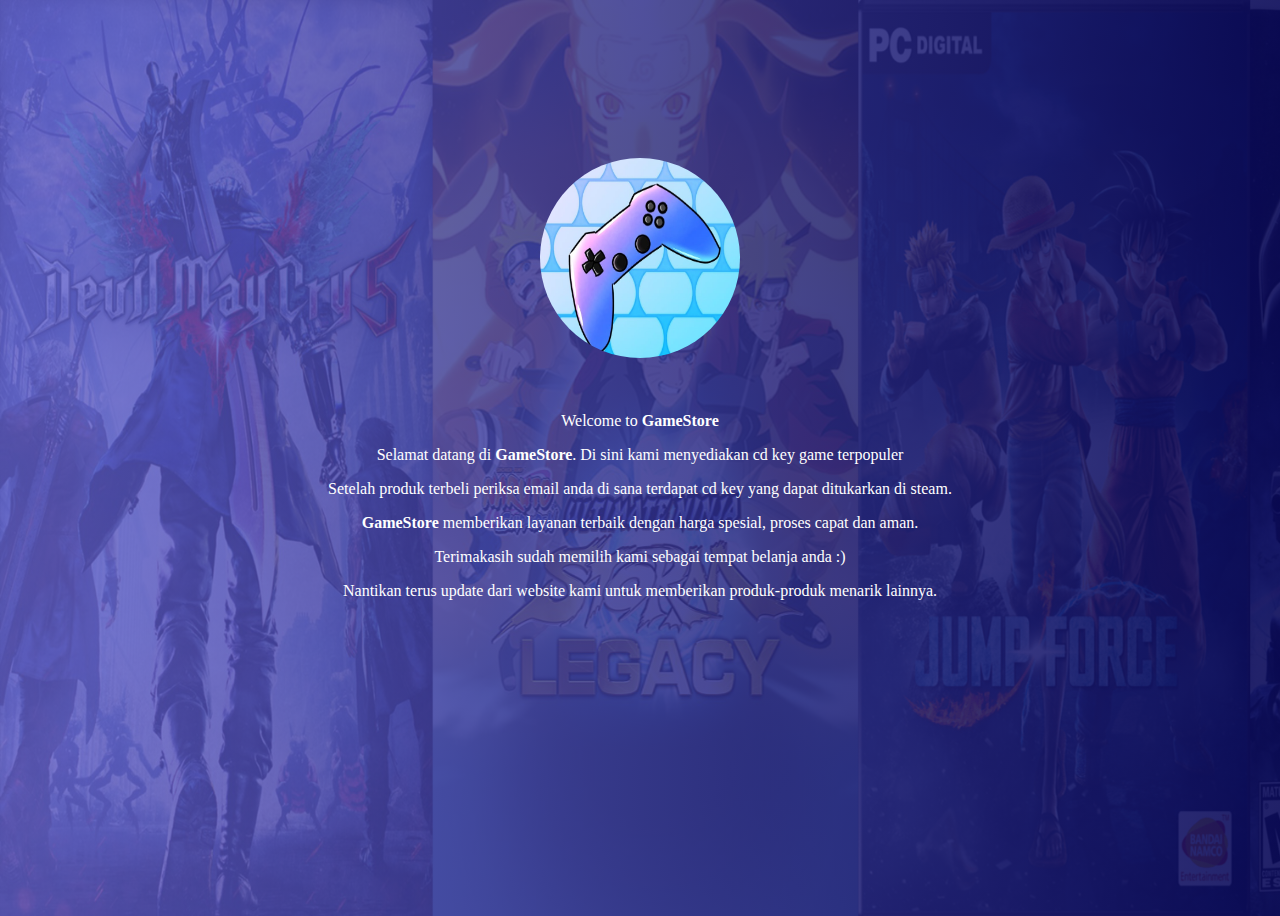
<file: uasweb3/index.html>
<!DOCTYPE html>
<html lang="en">
<head>
    <meta charset="UTF-8">
    <meta http-equiv="X-UA-Compatible" content="IE=edge">
    <meta name="viewport" content="width=device-width, initial-scale=1.0">
    <title>index</title>
    <link rel="stylesheet" href="index.css">
</head>
<body>
    <div class="logo"><a href="home.html" onclick="myFunction()"><img src="assets/logo.jpeg" alt=""></a></div>
    <div class="welcome">Welcome to <b>GameStore</b></div>
    <p>Selamat datang di <b>GameStore</b>.
        Di sini kami menyediakan cd key game terpopuler 
    </p>
    <p>Setelah produk terbeli periksa email anda di sana terdapat cd key yang dapat ditukarkan di steam.</p>
    <p><b>GameStore</b> memberikan layanan terbaik dengan harga spesial, proses capat dan aman.</p>
    <p>Terimakasih sudah memilih kami sebagai tempat belanja anda :)</p>
    <p>Nantikan terus update dari website kami untuk memberikan produk-produk menarik lainnya.</p>
    <script>
        function myFunction(){
            alert("Welcome To GameStore FROM GAMER TO GAMER :)")
        }
    </script>
</body>
</html>
</file>
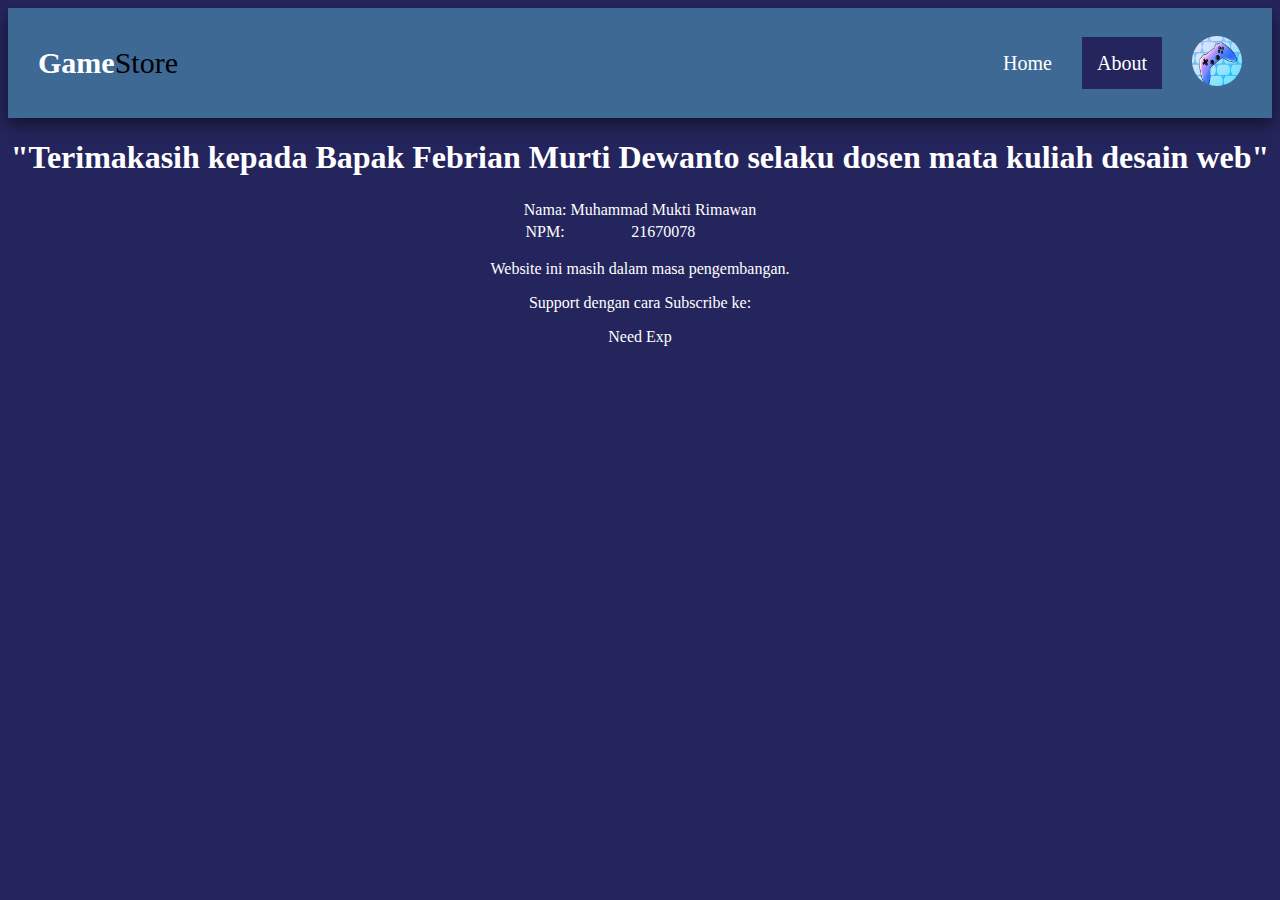
<file: uasweb3/About.html>
<!DOCTYPE html>
<html lang="en">
<head>
    <meta charset="UTF-8">
    <meta http-equiv="X-UA-Compatible" content="IE=edge">
    <meta name="viewport" content="width=device-width, initial-scale=1.0">
    <title>About</title>
    <link rel="stylesheet" href="a.css">
</head>
<body>
    <!-- Navigation Bar -->
    <div class="container">
        <nav class="wrapper">
            <div class="brand">
                <div class="fname">game</div>
                <div class="lname">store</div>
            </div>
            <ul class="navigation">
                <li><a href="home.html">home</a></li>
                <li><a href="" class="active">about</a></li>
                <li><a href="index.html"><img src="assets/logo.jpeg" alt=""></a></li>
            </ul>
        </nav>   
    </div>
    <!-- NavBar End -->

    <!-- Content -->
    <div class="isi">
    <h1><b>"Terimakasih kepada Bapak Febrian Murti Dewanto selaku dosen mata kuliah desain web"</b></h1>
    <table>
        <tr>
            <td>Nama: </td>
            <td>Muhammad Mukti Rimawan</td>
        </tr>
        <tr>
            <td>NPM: </td>
            <td>21670078</td>
        </tr>
    </table>
    </div>
    <div class="stat">
        <p>Website ini masih dalam masa pengembangan.</p>
        <p>Support dengan cara Subscribe ke:</p>
        <p><a href="https://www.youtube.com/channel/UCx95IvDhowtBV-uD8QOHGIA" target="_blank">Need Exp</a></p>
    </div>
    <!-- Content End -->
</body>
</html>
</file>
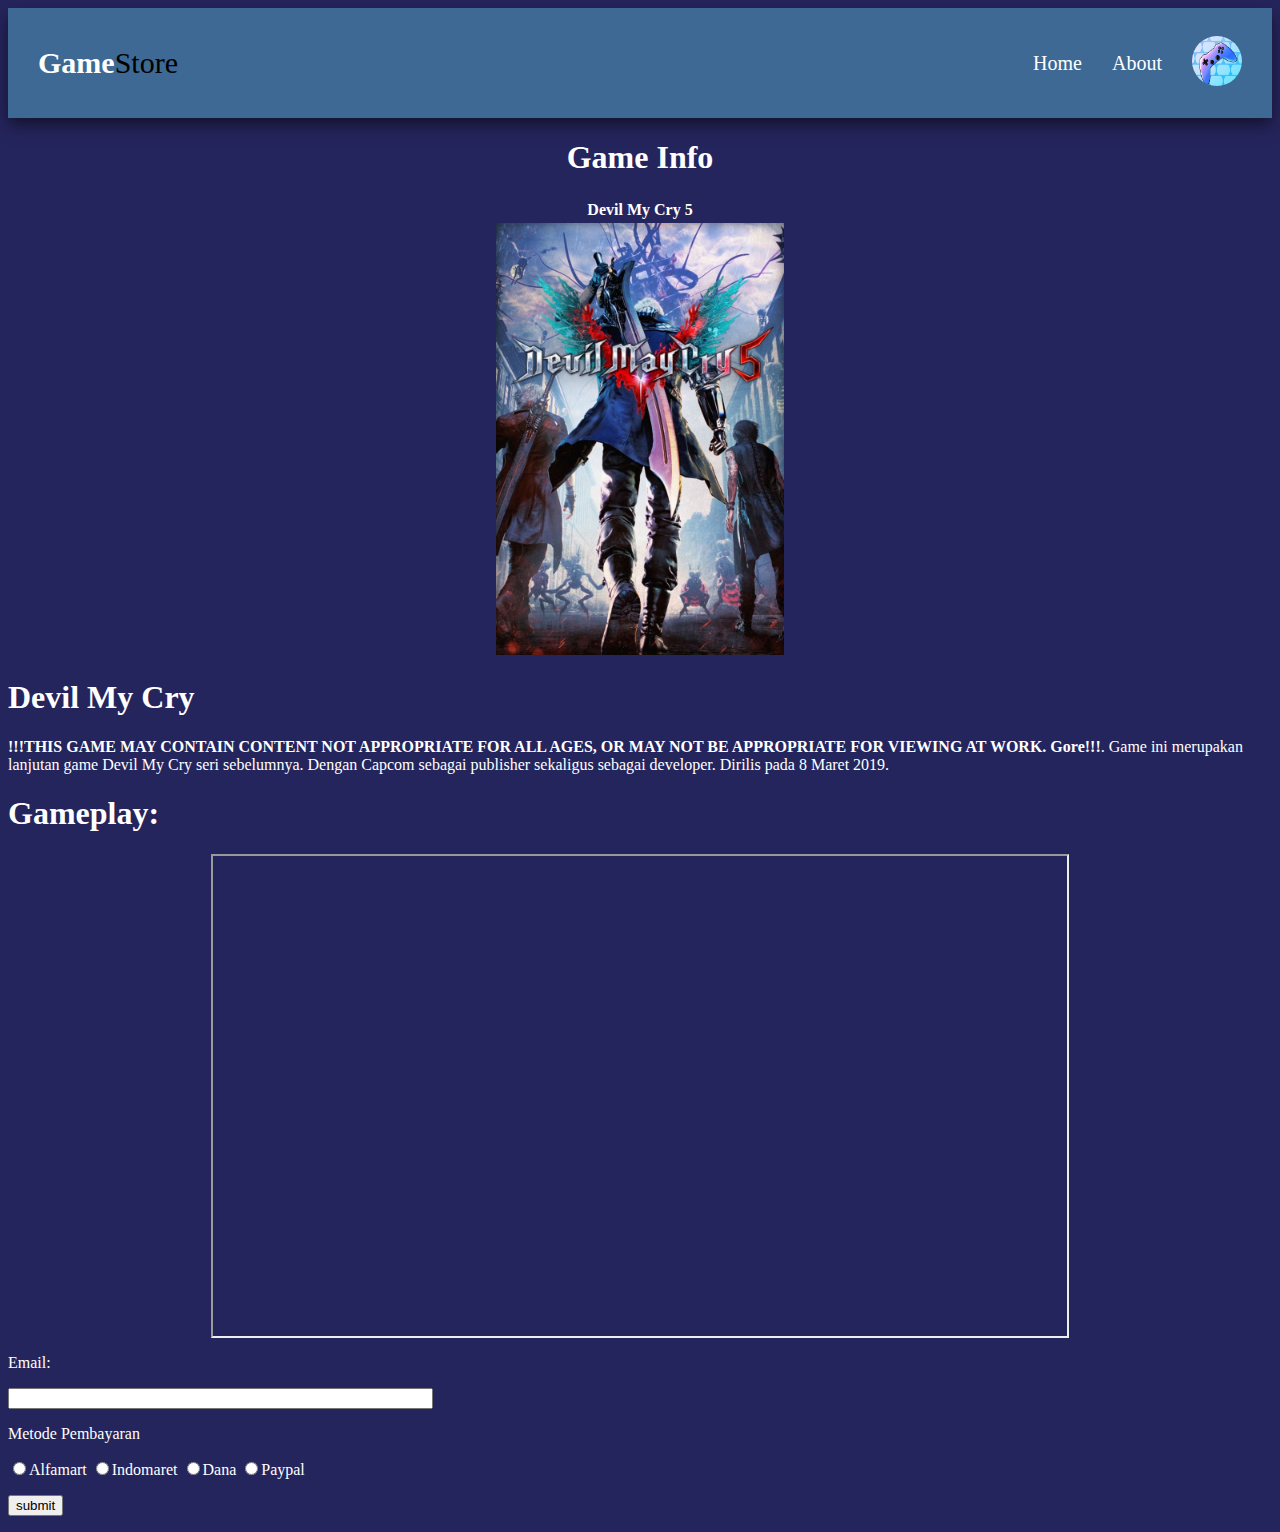
<file: uasweb3/dmc.html>
<!DOCTYPE html>
<html lang="en">
<head>
    <meta charset="UTF-8">
    <meta http-equiv="X-UA-Compatible" content="IE=edge">
    <meta name="viewport" content="width=device-width, initial-scale=1.0">
    <title>Devil My Cry 5</title>
    <link rel="stylesheet" href="dmc.css">
</head>
<body>
    <!-- Navigation Bar -->
    <div class="container">
        <nav class="wrapper">
            <div class="brand">
                <div class="fname">game</div>
                <div class="lname">store</div>
            </div>
            <ul class="navigation">
                <li><a href="home.html">home</a></li>
                <li><a href="About.html">about</a></li>
                <li><a href="index.html"><img src="assets/logo.jpeg" alt=""></a></li>
            </ul>
        </nav>   
    </div>
    <!-- NavBar End -->

    <!-- Content -->
    <div class="gi">
        <h1>Game Info</h1>
    </div>
    <div>
        <table>
            <tr>
                <th>Devil My Cry 5</th>
            </tr>
            <tr>
                <td><img src="assets/dmc.jpg" alt="" class="n"></td>
            </tr>          
        </table>
    </div>
    <div class="description">
        <h1>Devil My Cry</h1>
        <p> <b>!!!THIS GAME MAY CONTAIN CONTENT NOT APPROPRIATE FOR ALL AGES,
            OR MAY NOT BE APPROPRIATE FOR VIEWING AT WORK.
            Gore!!!</b>. Game ini merupakan lanjutan game Devil My Cry seri sebelumnya.
            Dengan Capcom sebagai publisher sekaligus sebagai developer. Dirilis pada 8 Maret 2019.
        </p>
    </div>
    <div class="sample">
        <h1>Gameplay:</h1>
        <iframe width="854" height="480"
src="https://youtube.com/embed/Qi6Wo1q9PnY">
</iframe>
    </div>
    <!-- Content End -->

    <!-- Form -->
    <form>
        <div>
            <p><label for="email">Email:</p>
                <input type="text" name="email" id="email" value="" size="50" maxlength="60">
            <p>Metode Pembayaran</p>
                    <td><input type="radio" name="b" id="alfamart" value="alfamart"><label for="alfamart"></label>Alfamart</td>
                    <td><input type="radio" name="b" id="indomaret" value="indomaret"><label for="indomaret"></label>Indomaret</td>
                    <td><input type="radio" name="b" id="dana" value="dana"><label for="dana"></label>Dana</td>
                    <td><input type="radio" name="b" id="paypal" value="paypal"><label for="paypal"></label>Paypal</td>
            <p><input type="submit" name="submit" value="submit"></p>
        </div>
        </form>
        <!-- Form End -->
</body>
</html>
</file>
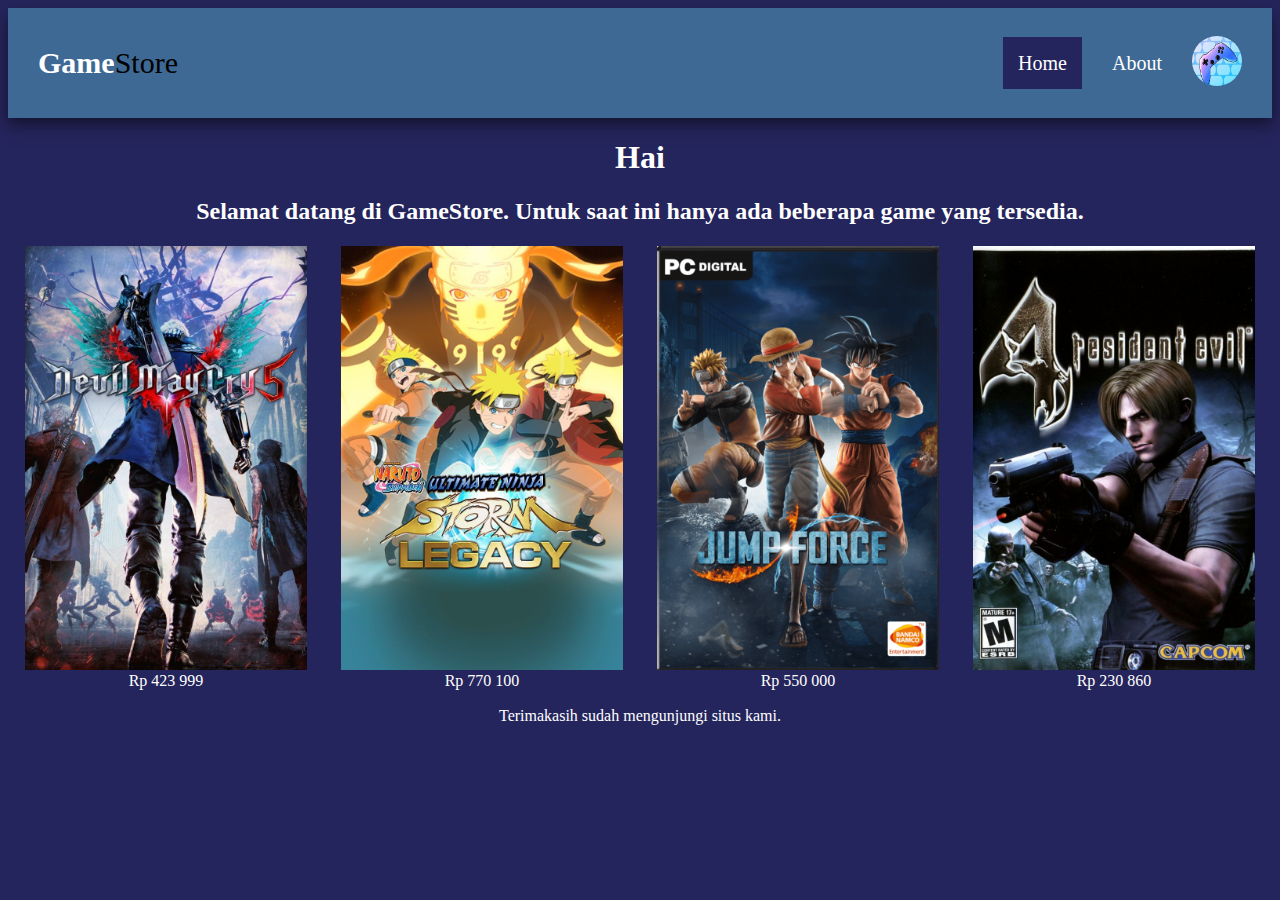
<file: uasweb3/home.html>
<!DOCTYPE html>
<html lang="en">
<head>
    <meta charset="UTF-8">
    <meta http-equiv="X-UA-Compatible" content="IE=edge">
    <meta name="viewport" content="width=device-width, initial-scale=1.0">
    <title>Muhammad Mukti Rimawan 21670078</title>
    <link rel="stylesheet" href="style.css">
</head>
<body>
    <!-- Navigation Bar -->
    <div class="container">
        <nav class="wrapper">
            <div class="brand">
                <div class="fname">game</div>
                <div class="lname">store</div>
            </div>
            <ul class="navigation">
                <li><a href="" class="active">home</a></li>
                <li><a href="About.html">about</a></li>
                <li><a href="index.html"><img src="assets/logo.jpeg" alt=""></a></li>
            </ul>
        </nav>   
    </div>
    <!-- NavBar End -->

    <!-- Content -->
    <div class="sambutan">
        <h1>Hai</h1>
        <h2>Selamat datang di GameStore. Untuk saat ini hanya ada beberapa game yang tersedia.</h2>
    </div>
    <div>
        <table class="tabel">
            <tr>
                <th><a href="dmc.html"><img src="assets/dmc.jpg" alt="" class="jf"></a></th>
                <th><a href="naruto.html"><img src="assets/nl.jpg" alt=""  class="jf"></a></th>
                <th><a href="jumpforce.html"><img src="assets/jf.png" alt=""  class="jf"></a></th>
                <th><a href="residentevil4.html"><img src="assets/re4.jpg" alt=""  class="jf"></a></th>
            </tr>
            <tr>
                <td>Rp 423 999</td>
                <td>Rp 770 100</td>
                <td>Rp 550 000</td>
                <td>Rp 230 860</td>
            </tr>    
        </table>
    </div>
    <!-- Content end -->

    <!-- Footer -->
    <div class="footer">
        <p>Terimakasih sudah mengunjungi situs kami.</p>
    </div>
    <!-- Footer End -->
</body>
</html>
</file>
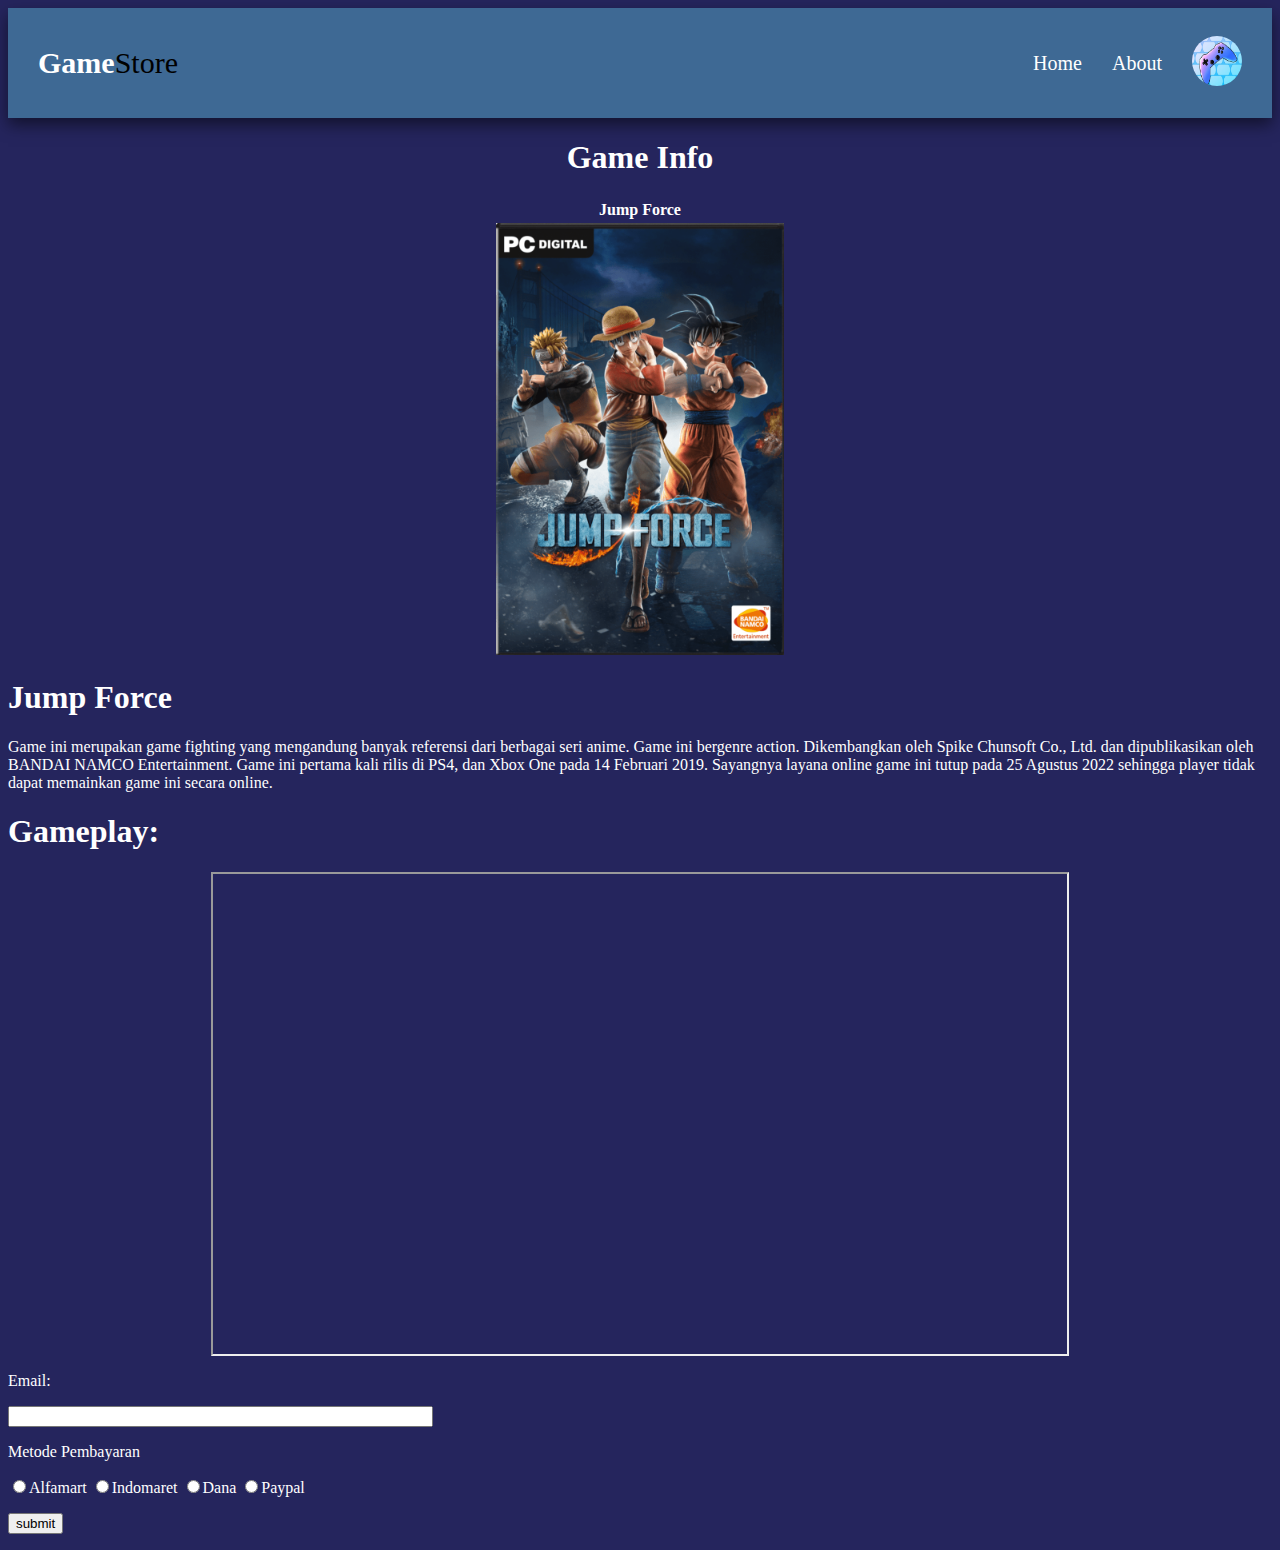
<file: uasweb3/jumpforce.html>
<!DOCTYPE html>
<html lang="en">
<head>
    <meta charset="UTF-8">
    <meta http-equiv="X-UA-Compatible" content="IE=edge">
    <meta name="viewport" content="width=device-width, initial-scale=1.0">
    <title>Jump Force</title>
    <link rel="stylesheet" href="jf.css">
</head>
<body>
    <!-- Navigation Bar -->
    <div class="container">
        <nav class="wrapper">
            <div class="brand">
                <div class="fname">game</div>
                <div class="lname">store</div>
            </div>
            <ul class="navigation">
                <li><a href="home.html">home</a></li>
                <li><a href="About.html">about</a></li>
                <li><a href="index.html"><img src="assets/logo.jpeg" alt=""></a></li>
            </ul>
        </nav>   
    </div>
    <!-- NavBar End -->

    <!-- Content -->
    <div class="gi">
        <h1>Game Info</h1>
    </div>
    <div>
        <table>
            <tr>
                <th>Jump Force</th>
            </tr>
            <tr>
                <td><img src="assets/jf.png" alt="" class="n"></td>
            </tr>          
        </table>
    </div>
    <div class="description">
        <h1>Jump Force</h1>
        <p> Game ini merupakan game fighting yang mengandung banyak referensi dari berbagai seri anime.
            Game ini bergenre action. Dikembangkan oleh Spike Chunsoft Co., Ltd. dan dipublikasikan oleh BANDAI NAMCO Entertainment.
            Game ini pertama kali rilis di PS4, dan Xbox One pada 14 Februari 2019.
            Sayangnya layana online game ini tutup pada 25 Agustus 2022 sehingga player tidak dapat memainkan game ini secara online.
        </p>
    </div>
    <div class="sample">
        <h1>Gameplay:</h1>
        <iframe width="854" height="480"
src="https://youtube.com/embed/6kHAK4xesS8">
</iframe>
    </div>
    <!-- Content End -->

    <!-- Form -->
    <form>
        <div>
            <p><label for="email">Email:</p>
                <input type="text" name="email" id="email" value="" size="50" maxlength="60">
            <p>Metode Pembayaran</p>
                    <td><input type="radio" name="b" id="alfamart" value="alfamart"><label for="alfamart"></label>Alfamart</td>
                    <td><input type="radio" name="b" id="indomaret" value="indomaret"><label for="indomaret"></label>Indomaret</td>
                    <td><input type="radio" name="b" id="dana" value="dana"><label for="dana"></label>Dana</td>
                    <td><input type="radio" name="b" id="paypal" value="paypal"><label for="paypal"></label>Paypal</td>
            <p><input type="submit" name="submit" value="submit"></p>
        </div>
        </form>
        <!-- Form End -->
    
</body>
</html>
</file>
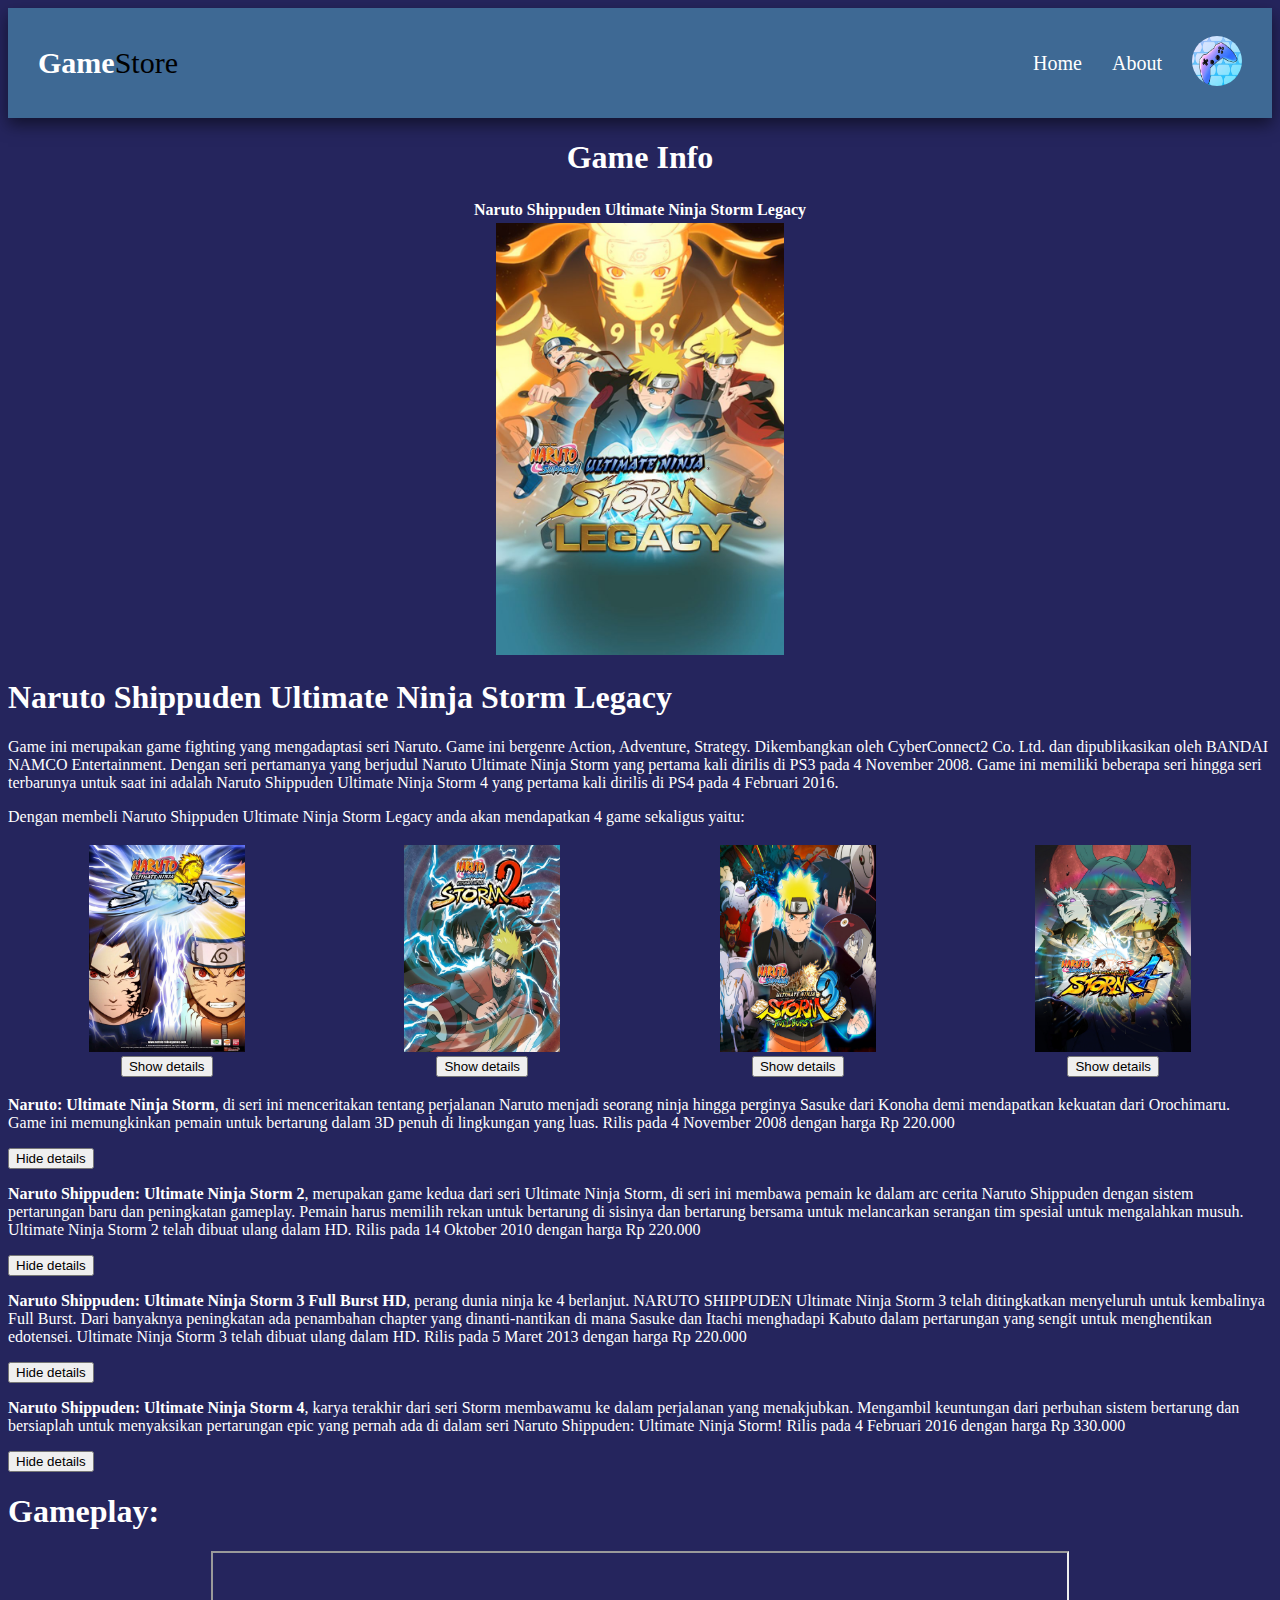
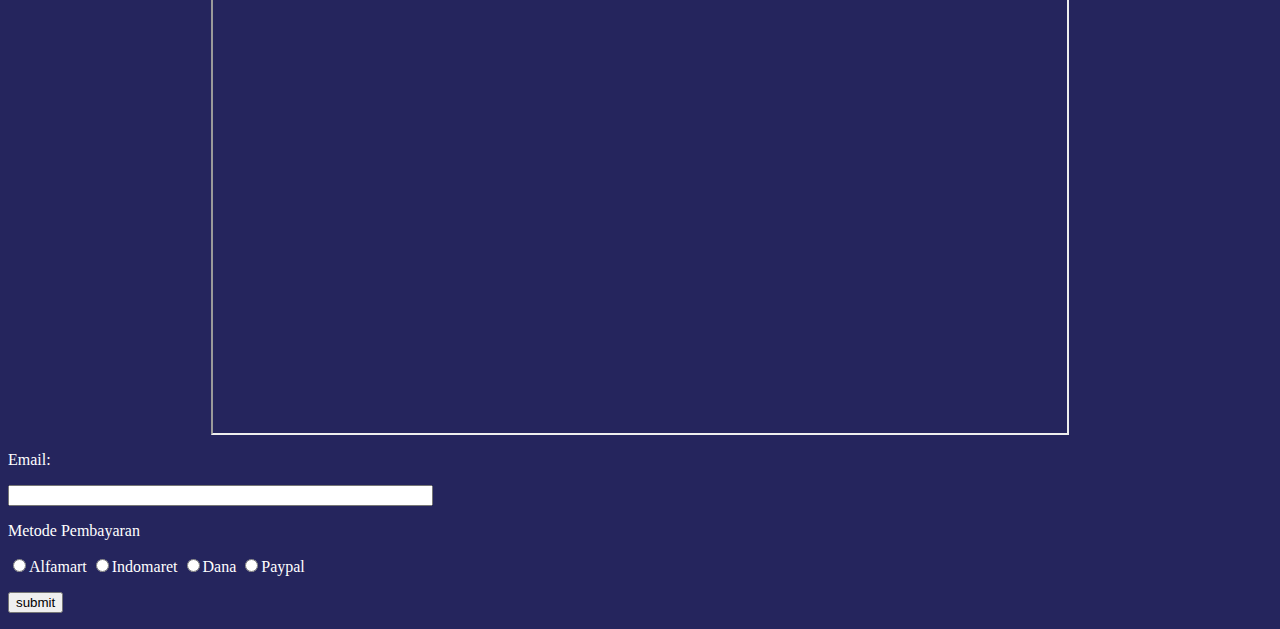
<file: uasweb3/naruto.html>
<!DOCTYPE html>
<html lang="en">
<head>
    <meta charset="UTF-8">
    <meta http-equiv="X-UA-Compatible" content="IE=edge">
    <meta name="viewport" content="width=device-width, initial-scale=1.0">
    <title>Naruto</title>
    <link rel="stylesheet" href="n.css">
</head>
<body>
    <!-- Navigation Bar -->
    <div class="container">
        <nav class="wrapper">
            <div class="brand">
                <div class="fname">game</div>
                <div class="lname">store</div>
            </div>
            <ul class="navigation">
                <li><a href="home.html">home</a></li>
                <li><a href="About.html">about</a></li>
                <li><a href="index.html"><img src="assets/logo.jpeg" alt=""></a></li>
            </ul>
        </nav>   
    </div>
    <!-- NavBar End -->

    <!-- Content -->
    <div class="gi">
        <h1>Game Info</h1>
    </div>
    <div>
        <table>
            <tr>
                <th>Naruto Shippuden Ultimate Ninja Storm Legacy</th>
            </tr>
            <tr>
                <td><img src="assets/nl.jpg" alt="" class="n"></td>
            </tr>          
        </table>
    </div>
    <div class="description">
        <h1>Naruto Shippuden Ultimate Ninja Storm Legacy</h1>
        <p> Game ini merupakan game fighting yang mengadaptasi seri Naruto.
            Game ini bergenre Action, Adventure, Strategy.
            Dikembangkan oleh CyberConnect2 Co. Ltd. dan dipublikasikan oleh BANDAI NAMCO Entertainment.
            Dengan seri pertamanya yang berjudul Naruto Ultimate Ninja Storm yang pertama kali dirilis di PS3 pada 4 November 2008.
            Game ini memiliki beberapa seri hingga seri terbarunya untuk saat ini adalah Naruto Shippuden Ultimate Ninja Storm 4 yang pertama kali dirilis di PS4 pada 4 Februari 2016.
        </p>
        <p>Dengan membeli Naruto Shippuden Ultimate Ninja Storm Legacy anda akan mendapatkan 4 game sekaligus yaitu:</p>
        <table>
            <tr>
                <th><img src="assets/n.jpg" alt="" class="cover"></th>
                <th><img src="assets/n2.jpg" alt="" class="cover"></th>
                <th><img src="assets/n3.jpg" alt="" class="cover"></th>
                <th><img src="assets/n4.jpg" alt="" class="cover"></th>
            </tr>
            <tr class="details">
                <td><button onclick="naruto1()">Show details</button></td>
                <td><button onclick="naruto2()">Show details</button></td>
                <td><button onclick="naruto3()">Show details</button></td>
                <td><button onclick="naruto4()">Show details</button></td>
            </tr>
        </table>
        <div id="detail1">
            <p><b>Naruto: Ultimate Ninja Storm</b>, di seri ini menceritakan tentang perjalanan Naruto menjadi seorang ninja hingga perginya Sasuke dari Konoha demi mendapatkan kekuatan dari Orochimaru. 
             Game ini memungkinkan pemain untuk bertarung dalam 3D penuh di lingkungan yang luas. Rilis pada 4 November 2008 dengan harga Rp 220.000</p>
             <button onclick="naruto1()">Hide details</button>
        </div>
        <div id="detail2">
            <p><b>Naruto Shippuden: Ultimate Ninja Storm 2</b>, merupakan game kedua dari seri Ultimate Ninja Storm, 
              di seri ini membawa pemain ke dalam arc cerita Naruto Shippuden dengan sistem pertarungan baru dan peningkatan gameplay. 
              Pemain harus memilih rekan untuk bertarung di sisinya dan bertarung bersama untuk melancarkan serangan tim spesial untuk mengalahkan musuh. 
              Ultimate Ninja Storm 2 telah dibuat ulang dalam HD. Rilis pada 14 Oktober 2010 dengan harga Rp 220.000</p>
             <button onclick="naruto2()">Hide details</button>
        </div>
        <div id="detail3">
            <p><b>Naruto Shippuden: Ultimate Ninja Storm 3 Full Burst HD</b>, perang dunia ninja ke 4 berlanjut. 
              NARUTO SHIPPUDEN Ultimate Ninja Storm 3 telah ditingkatkan menyeluruh untuk kembalinya Full Burst. 
              Dari banyaknya peningkatan ada penambahan chapter yang dinanti-nantikan di mana Sasuke dan Itachi menghadapi 
              Kabuto dalam pertarungan yang sengit untuk menghentikan edotensei. Ultimate Ninja Storm 3 telah dibuat ulang dalam HD. 
              Rilis pada 5 Maret 2013 dengan harga Rp 220.000</p>
             <button onclick="naruto3()">Hide details</button>
        </div>
        <div id="detail4">
            <p><b>Naruto Shippuden: Ultimate Ninja Storm 4</b>, karya terakhir dari seri Storm membawamu ke dalam perjalanan yang menakjubkan. 
              Mengambil keuntungan dari perbuhan sistem bertarung dan bersiaplah untuk menyaksikan pertarungan epic yang pernah ada di dalam seri 
              Naruto Shippuden: Ultimate Ninja Storm! Rilis pada 4 Februari 2016 dengan harga Rp 330.000</p>
             <button onclick="naruto4()">Hide details</button>
        </div>
    </div>
    <div class="sample">
        <h1>Gameplay:</h1>
        <iframe width="854" height="480"
src="https://youtube.com/embed/K6SIo8KBu-Q">
</iframe>
    </div>
    <!-- Content End -->

    <!-- Form -->
    <form>
    <div>
        <p><label for="email">Email:</p>
            <input type="text" name="email" id="email" value="" size="50" maxlength="60">
        <p>Metode Pembayaran</p>
                <td><input type="radio" name="b" id="alfamart" value="alfamart"><label for="alfamart"></label>Alfamart</td>
				<td><input type="radio" name="b" id="indomaret" value="indomaret"><label for="indomaret"></label>Indomaret</td>
                <td><input type="radio" name="b" id="dana" value="dana"><label for="dana"></label>Dana</td>
				<td><input type="radio" name="b" id="paypal" value="paypal"><label for="paypal"></label>Paypal</td>
        <p><input type="submit" name="submit" value="submit"></p>
    </div>
    </form>
    <!-- Form End -->

    <!-- JavaScript -->
    <script>
        function naruto1() {
          var x = document.getElementById("detail1");
          if (x.style.display === "none") {
            x.style.display = "block";
          } else {
            x.style.display = "none";
          }
        }
        </script>
        <script>
            function naruto2() {
              var x = document.getElementById("detail2");
              if (x.style.display === "none") {
                x.style.display = "block";
              } else {
                x.style.display = "none";
              }
            }
            </script>
            <script>
            function naruto3() {
              var x = document.getElementById("detail3");
              if (x.style.display === "none") {
                x.style.display = "block";
              } else {
                x.style.display = "none";
              }
            }
            </script>
            <script>
                function naruto4() {
                  var x = document.getElementById("detail4");
                  if (x.style.display === "none") {
                    x.style.display = "block";
                  } else {
                    x.style.display = "none";
                  }
                }
            </script>
    <!-- JavaScript End-->        
</body>
</html>
</file>
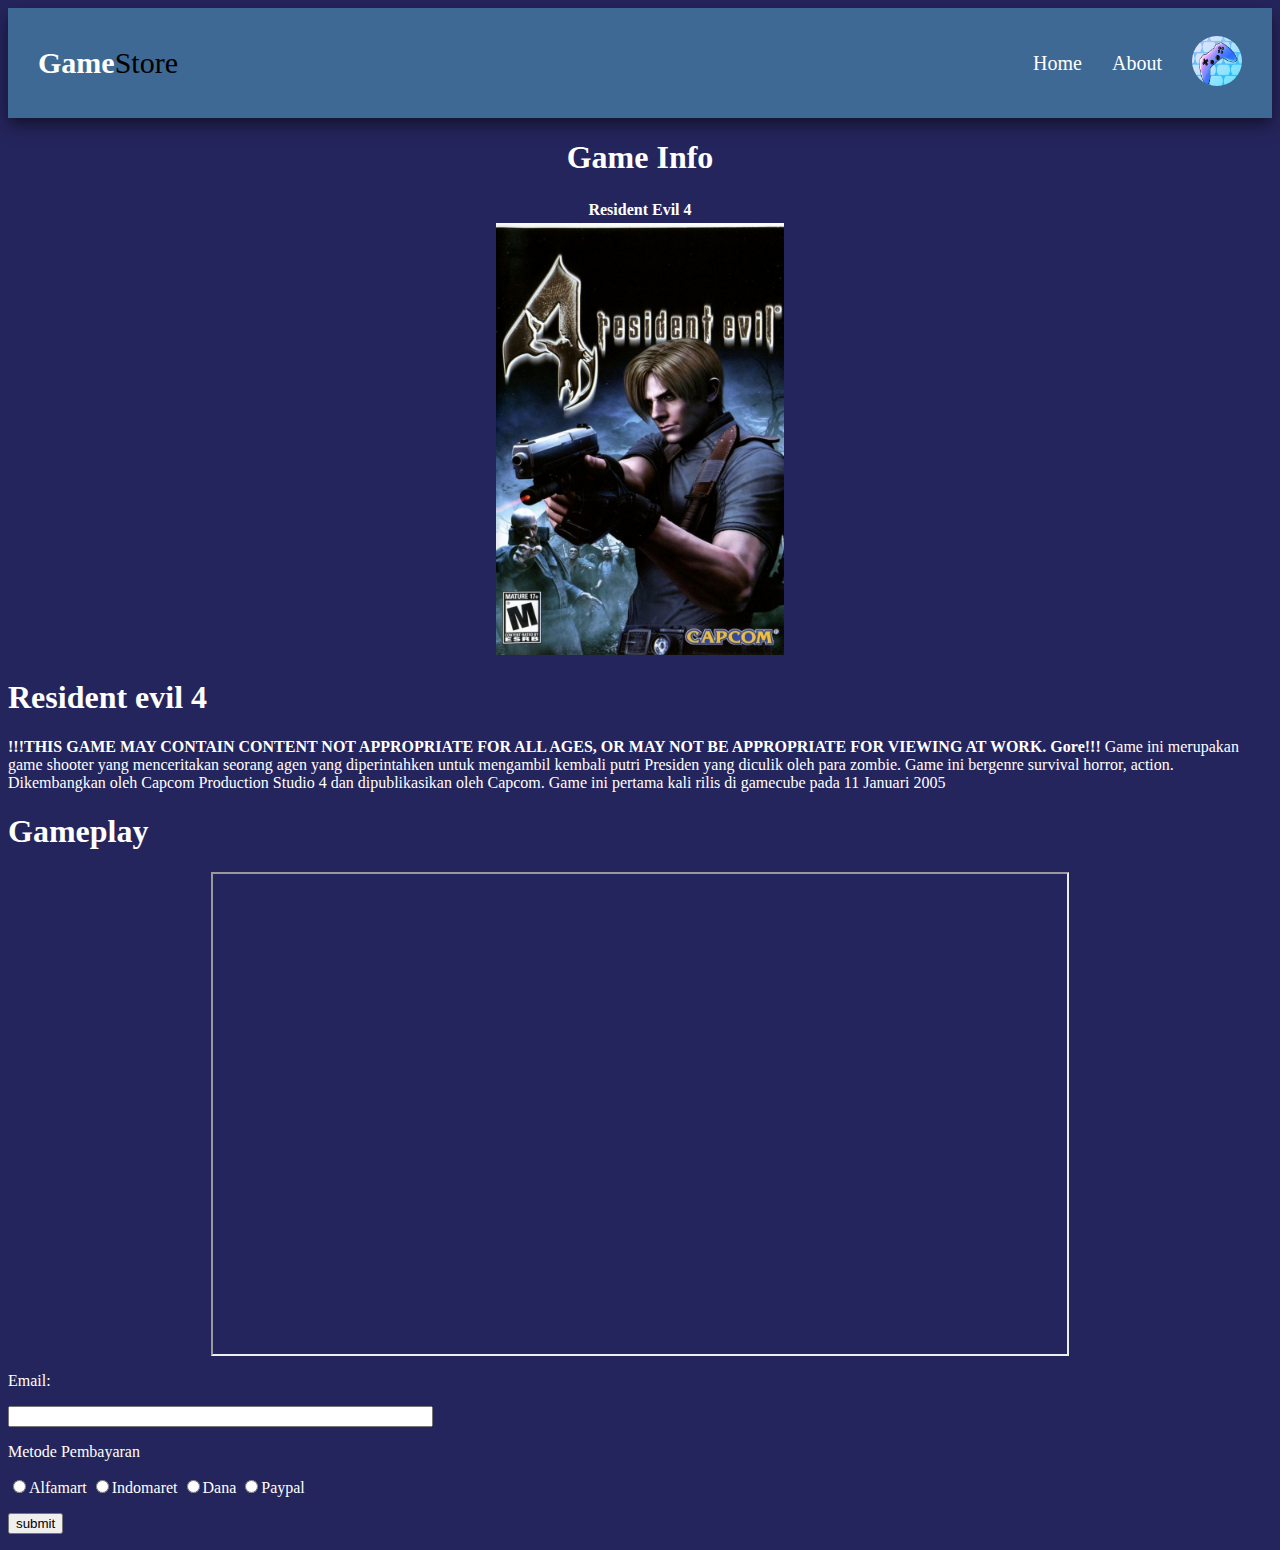
<file: uasweb3/residentevil4.html>
<!DOCTYPE html>
<html lang="en">
<head>
    <meta charset="UTF-8">
    <meta http-equiv="X-UA-Compatible" content="IE=edge">
    <meta name="viewport" content="width=device-width, initial-scale=1.0">
    <title>Resident Evil 4</title>
    <link rel="stylesheet" href="re4.css">
</head>
<body>
    <!-- Navigation Bar -->
    <div class="container">
        <nav class="wrapper">
            <div class="brand">
                <div class="fname">game</div>
                <div class="lname">store</div>
            </div>
            <ul class="navigation">
                <li><a href="home.html">home</a></li>
                <li><a href="About.html">about</a></li>
                <li><a href="index.html"><img src="assets/logo.jpeg" alt=""></a></li>
            </ul>
        </nav>   
    </div>
    <!-- NavBar End -->

    <!-- Content -->
    <div class="gi">
        <h1>Game Info</h1>
    </div>
    <div>
        <table>
            <tr>
                <th>Resident Evil 4</th>
            </tr>
            <tr>
                <td><img src="assets/re4.jpg" alt="" class="n"></td>
            </tr>          
        </table>
    </div>
    <div class="description">
        <h1>Resident evil 4</h1>
        <p> <b>!!!THIS GAME MAY CONTAIN CONTENT NOT APPROPRIATE FOR ALL AGES,
            OR MAY NOT BE APPROPRIATE FOR VIEWING AT WORK.
            Gore!!!</b>
            Game ini merupakan game shooter yang menceritakan seorang agen yang diperintahken untuk mengambil kembali putri Presiden yang diculik oleh para zombie.
            Game ini bergenre survival horror, action. Dikembangkan oleh Capcom Production Studio 4 dan dipublikasikan oleh Capcom.
            Game ini pertama kali rilis di gamecube pada 11 Januari 2005
        </p>
    </div>
    <div class="sample">
        <h1>Gameplay</h1>
        <iframe width="854" height="480"
src="https://youtube.com/embed/XmtNzvpRmFY">
</iframe>
    </div>
    <!-- Content End -->

    <!-- Form -->
    <form>
        <div>
            <p><label for="email">Email:</p>
                <input type="text" name="email" id="email" value="" size="50" maxlength="60">
            <p>Metode Pembayaran</p>
                    <td><input type="radio" name="b" id="alfamart" value="alfamart"><label for="alfamart"></label>Alfamart</td>
                    <td><input type="radio" name="b" id="indomaret" value="indomaret"><label for="indomaret"></label>Indomaret</td>
                    <td><input type="radio" name="b" id="dana" value="dana"><label for="dana"></label>Dana</td>
                    <td><input type="radio" name="b" id="paypal" value="paypal"><label for="paypal"></label>Paypal</td>
            <p><input type="submit" name="submit" value="submit"></p>
        </div>
        </form>
        <!-- Form End -->

</body>
</html>
</file>
<file: uasweb3/index.css>
body{
    height: 100vh;
    background: linear-gradient(90deg, rgba(96, 96, 207, 0.8), rgba(9, 9, 88, 0.9)),
     url(assets/collection.jpg);
     background-size: auto;
    background-size: cover;
    text-align: center;
    color: white;
}

.logo>a>img{
    width: 200px;
    height: 200px;
    border-radius: 200px;
    margin-top: 150px;
}

.welcome{
    margin-top: 50px;
}
</file>
<file: uasweb3/a.css>
body {
    background-color: rgb(37, 37, 93);
}

.container {
    display: flex;
    width: 100%;
    height: 100%;
    background-color: rgb(62, 105, 148);
}

.wrapper {
    display: flex;
    justify-content: space-between;
    align-items: center;
    font-size: 20px;
    padding: 15px;
    width: 100%;
    height: 80px;
    box-shadow: 0 7px 15px 0 rgba(0, 0, 0, 0.5);
}

.brand  {
    display: flex;
    flex-direction: row;
    font-size: 1.5em;
    padding: 15px;
    text-transform: capitalize;
}

.fname  {
    color: white;
    font-weight: 700;
}

.lname  {
    color: black;
}

.navigation {
    display: flex;
    justify-content: center;
    align-items: center;
}

.navigation >li {
    list-style-type: none;
    padding: 15px;
}

.navigation>li>a  {
    color: white;
    font-size: 20px;
    text-decoration: none;
    text-transform: capitalize;
}

.navigation>li>a>img{
    width: 50px;
    height: 50px;
    border-radius: 50px;
}

.navigation>li>a:hover {
    color: rgb(37, 37, 93);
    transition: 0.3s;
}

.active {
    background-color: rgb(37, 37, 93);
    padding: 15px;
}

.active:hover{
    color: white !important;
}

.isi {
    color: white;
    text-align: center;
}

table, th, td {
    margin-left: auto;
    margin-right: auto;
    color: white;
    text-align: center;
}

.stat {
    color: white;
    text-align: center;
    text-decoration: none;
}

.stat>p>a {
    color: white;
    text-decoration: none;
    text-transform: capitalize;
}

.stat>p>a:hover {
    color: rgb(62, 105, 148);
    transition: 0.3s;
}
</file>
<file: uasweb3/dmc.css>
body {
    background-color: rgb(37, 37, 93);
}

.container {
    display: flex;
    width: 100%;
    height: 100%;
    background-color: rgb(62, 105, 148);
}

.wrapper {
    display: flex;
    justify-content: space-between;
    align-items: center;
    font-size: 20px;
    padding: 15px;
    width: 100%;
    height: 80px;
    box-shadow: 0 7px 15px 0 rgba(0, 0, 0, 0.5);
}

.brand  {
    display: flex;
    flex-direction: row;
    font-size: 1.5em;
    padding: 15px;
    text-transform: capitalize;
}

.fname  {
    color: white;
    font-weight: 700;
}

.lname  {
    color: black;
}

.navigation {
    display: flex;
    justify-content: center;
    align-items: center;
}

.navigation >li {
    list-style-type: none;
    padding: 15px;
}

.navigation>li>a  {
    color: white;
    font-size: 20px;
    text-decoration: none;
    text-transform: capitalize;
}

.navigation>li>a:hover {
    color: rgb(37, 37, 93);
    transition: 0.3s;
}

.navigation>li>a>img{
    width: 50px;
    height: 50px;
    border-radius: 50px;
}

.gi {
    color: white;
    text-align: center;
}

table, th, td {
    margin-left: auto;
    margin-right: auto;
    color: white;
    text-align: center;
  }

  .n   {
    display: block;
    margin-left: auto;
    margin-right: auto;
    width: 40%;
  }

  .description {
    color: white;
  }

  .sample {
    color: white;
  }

  .sample>iframe {
    display: block;
    margin-left: auto;
    margin-right: auto;
  }

  form  {
    color: white;
  }
</file>
<file: uasweb3/style.css>
body {
    background-color: rgb(37, 37, 93);
}

.container {
    display: flex;
    width: 100%;
    height: 100%;
    background-color: rgb(62, 105, 148);
}

.wrapper {
    display: flex;
    justify-content: space-between;
    align-items: center;
    font-size: 20px;
    padding: 15px;
    width: 100%;
    height: 80px;
    box-shadow: 0 7px 15px 0 rgba(0, 0, 0, 0.5);
}

.brand  {
    display: flex;
    flex-direction: row;
    font-size: 1.5em;
    padding: 15px;
    text-transform: capitalize;
}

.fname  {
    color: white;
    font-weight: 700;
}

.lname  {
    color: black;
}

.navigation {
    display: flex;
    justify-content: center;
    align-items: center;
}

.navigation >li {
    list-style-type: none;
    padding: 15px;
}

.navigation>li>a  {
    color: white;
    font-size: 20px;
    text-decoration: none;
    text-transform: capitalize;
}

.navigation>li>a:hover {
    color: rgb(37, 37, 93);
    transition: 0.3s ease-in-out;
}

.navigation>li>a>img{
    width: 50px;
    height: 50px;
    border-radius: 50px;
}

.active {
    background-color: rgb(37, 37, 93);
    padding: 15px;
}

.active:hover{
    color: white !important;
}

.sambutan   {
    color: white;
    text-align: center;
}

table, th, td {
    border-collapse: collapse;
    color: white;
    text-align: center;
  }

  .jf   {
    display: block;
    margin-left: auto;
    margin-right: auto;
    width: 90%;
  }



  
  .footer   {
    color: white;
    text-align: center;
  }

  a {
    color: white;
    font-size: 20px;
    text-decoration: none;
    text-transform: capitalize
  }

  a:hover {
    color: rgb(62, 105, 148);
    transition: 0.3s;
}
</file>
<file: uasweb3/jf.css>
body {
    background-color: rgb(37, 37, 93);
}

.container {
    display: flex;
    width: 100%;
    height: 100%;
    background-color: rgb(62, 105, 148);
}

.wrapper {
    display: flex;
    justify-content: space-between;
    align-items: center;
    font-size: 20px;
    padding: 15px;
    width: 100%;
    height: 80px;
    box-shadow: 0 7px 15px 0 rgba(0, 0, 0, 0.5);
}

.brand  {
    display: flex;
    flex-direction: row;
    font-size: 1.5em;
    padding: 15px;
    text-transform: capitalize;
}

.fname  {
    color: white;
    font-weight: 700;
}

.lname  {
    color: black;
}

.navigation {
    display: flex;
    justify-content: center;
    align-items: center;
}

.navigation >li {
    list-style-type: none;
    padding: 15px;
}

.navigation>li>a  {
    color: white;
    font-size: 20px;
    text-decoration: none;
    text-transform: capitalize;
}

.navigation>li>a>img{
    width: 50px;
    height: 50px;
    border-radius: 50px;
}

.navigation>li>a:hover {
    color: rgb(37, 37, 93);
    transition: 0.3s;
}

.gi {
    color: white;
    text-align: center;
}

table, th, td {
    margin-left: auto;
    margin-right: auto;
    color: white;
    text-align: center;
  }

  .n   {
    display: block;
    margin-left: auto;
    margin-right: auto;
    width: 40%;
  }

  .description {
    color: white;
  }

  .sample {
    color: white;
  }

  .sample>iframe {
    display: block;
    margin-left: auto;
    margin-right: auto;
  }

  form  {
    color: white;
  }
</file>
<file: uasweb3/n.css>
body {
    background-color: rgb(37, 37, 93);
}

.container {
    display: flex;
    width: 100%;
    height: 100%;
    background-color: rgb(62, 105, 148);
}

.wrapper {
    display: flex;
    justify-content: space-between;
    align-items: center;
    font-size: 20px;
    padding: 15px;
    width: 100%;
    height: 80px;
    box-shadow: 0 7px 15px 0 rgba(0, 0, 0, 0.5);
}

.brand  {
    display: flex;
    flex-direction: row;
    font-size: 1.5em;
    padding: 15px;
    text-transform: capitalize;
}

.fname  {
    color: white;
    font-weight: 700;
}

.lname  {
    color: black;
}

.navigation {
    display: flex;
    justify-content: center;
    align-items: center;
}

.navigation >li {
    list-style-type: none;
    padding: 15px;
}

.navigation>li>a  {
    color: white;
    font-size: 20px;
    text-decoration: none;
    text-transform: capitalize;
}

.navigation>li>a>img{
  width: 50px;
  height: 50px;
  border-radius: 50px;
}

.navigation>li>a:hover {
    color: rgb(37, 37, 93);
    transition: 0.3s;
}


.gi {
    color: white;
    text-align: center;
}

table, th, td {
    margin-left: auto;
    margin-right: auto;
    color: white;
    text-align: center;
  }

  .n   {
    display: block;
    margin-left: auto;
    margin-right: auto;
    width: 40%;
  }

  .description {
    color: white;
  }

  .cover {
    display: block;
    margin-left: auto;
    margin-right: auto;
    width: 50%;
  }

  .sample {
    color: white;
  }

  .sample>iframe {
    display: block;
    margin-left: auto;
    margin-right: auto;
  }

  form  {
    color: white;
  }
</file>
<file: uasweb3/re4.css>
body {
    background-color: rgb(37, 37, 93);
}

.container {
    display: flex;
    width: 100%;
    height: 100%;
    background-color: rgb(62, 105, 148);
}

.wrapper {
    display: flex;
    justify-content: space-between;
    align-items: center;
    font-size: 20px;
    padding: 15px;
    width: 100%;
    height: 80px;
    box-shadow: 0 7px 15px 0 rgba(0, 0, 0, 0.5);
}

.brand  {
    display: flex;
    flex-direction: row;
    font-size: 1.5em;
    padding: 15px;
    text-transform: capitalize;
}

.fname  {
    color: white;
    font-weight: 700;
}

.lname  {
    color: black;
}

.navigation {
    display: flex;
    justify-content: center;
    align-items: center;
}

.navigation >li {
    list-style-type: none;
    padding: 15px;
}

.navigation>li>a  {
    color: white;
    font-size: 20px;
    text-decoration: none;
    text-transform: capitalize;
}

.navigation>li>a>img{
    width: 50px;
    height: 50px;
    border-radius: 50px;
}

.navigation>li>a:hover {
    color: rgb(37, 37, 93);
    transition: 0.3s;
}

.gi {
    color: white;
    text-align: center;
}

table, th, td {
    margin-left: auto;
    margin-right: auto;
    color: white;
    text-align: center;
  }

  .n   {
    display: block;
    margin-left: auto;
    margin-right: auto;
    width: 40%;
  }

  .description {
    color: white;
  }

  .sample {
    color: white;
  }

  .sample>iframe {
    display: block;
    margin-left: auto;
    margin-right: auto;
  }

  form  {
    color: white;
  }
</file>
